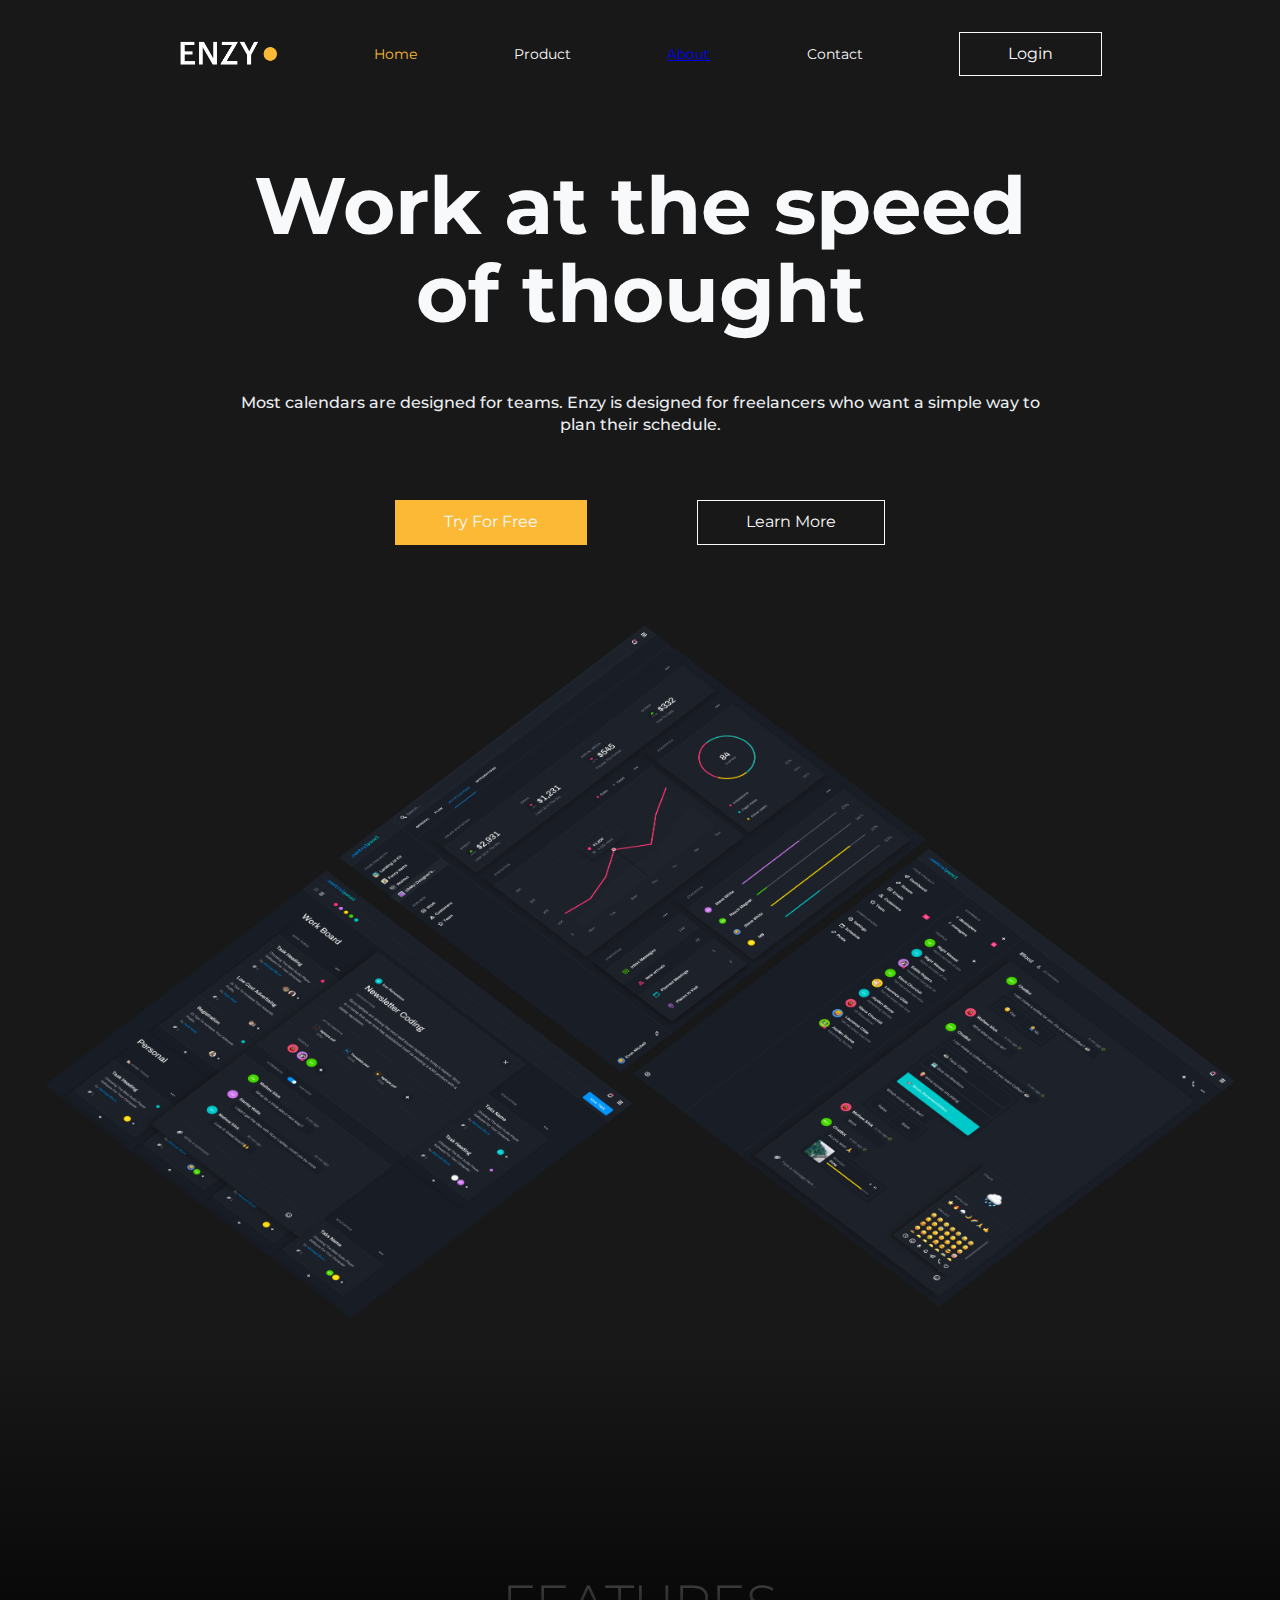
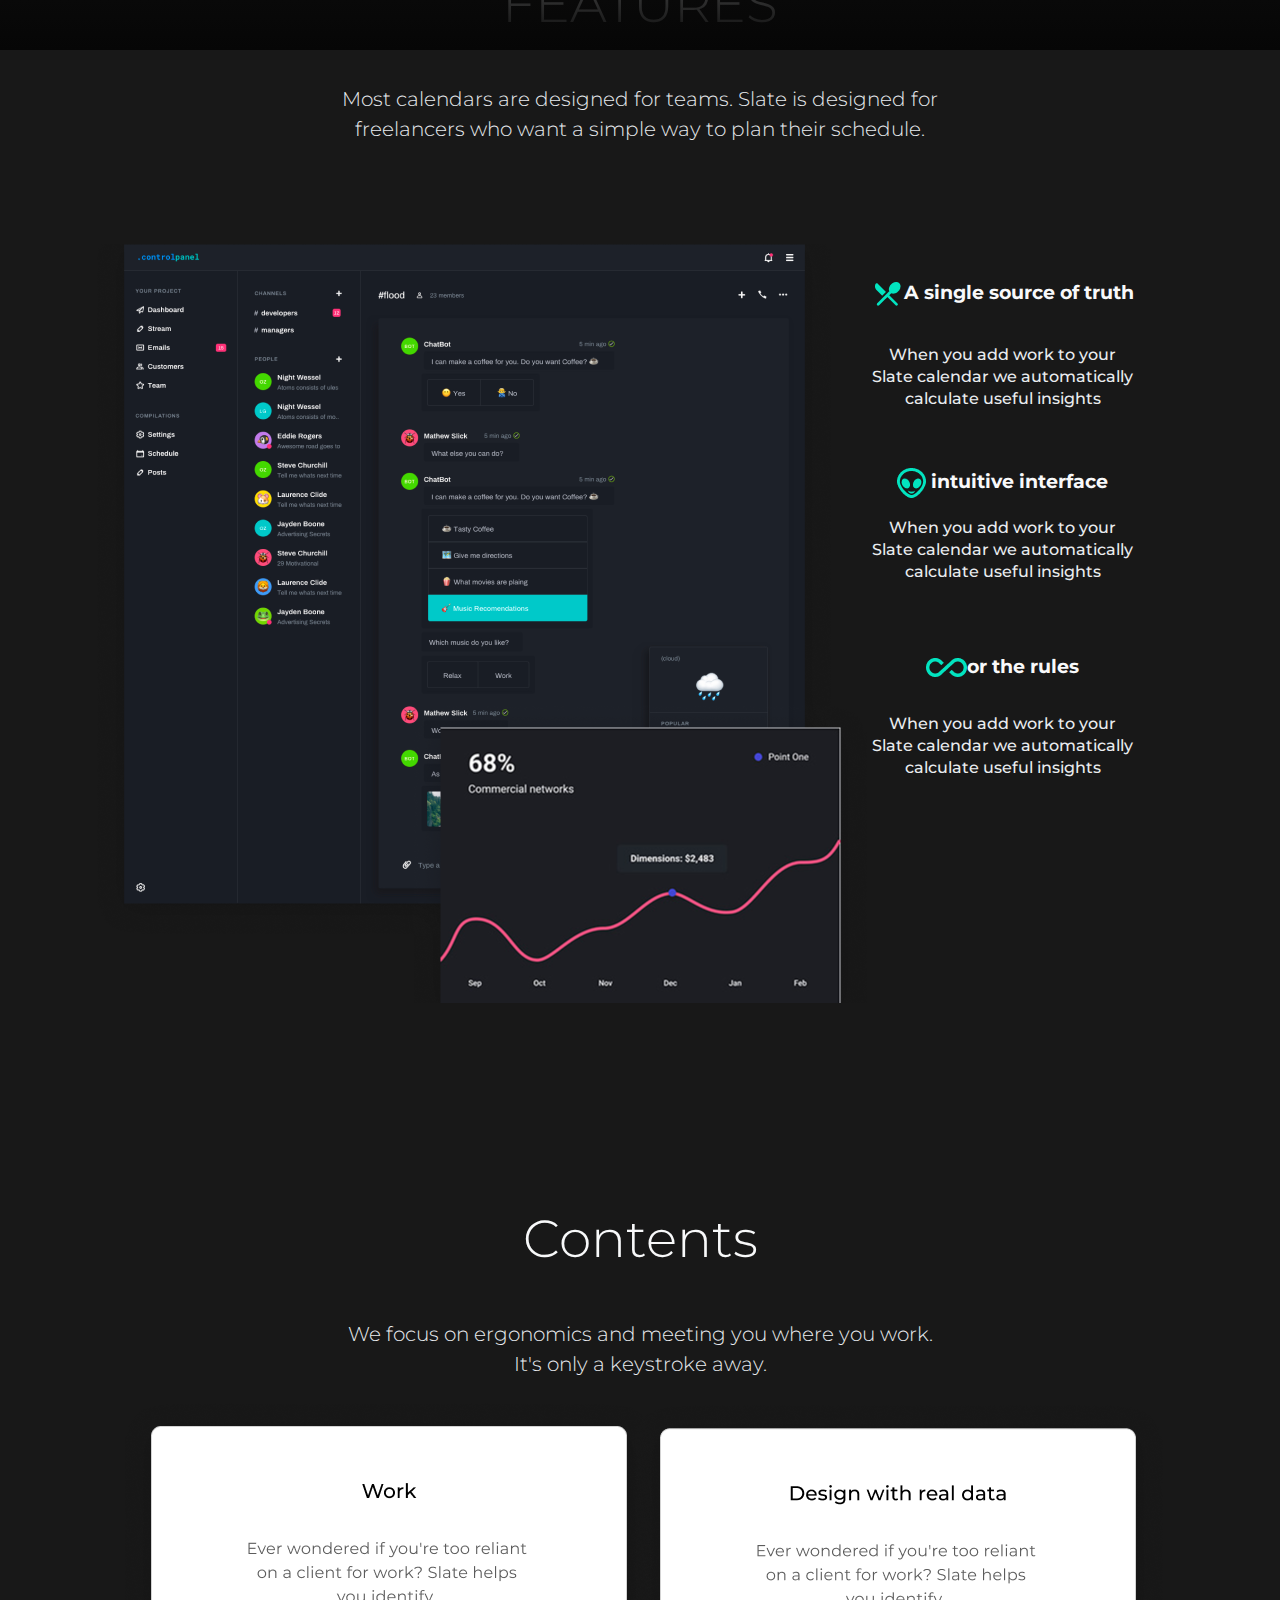
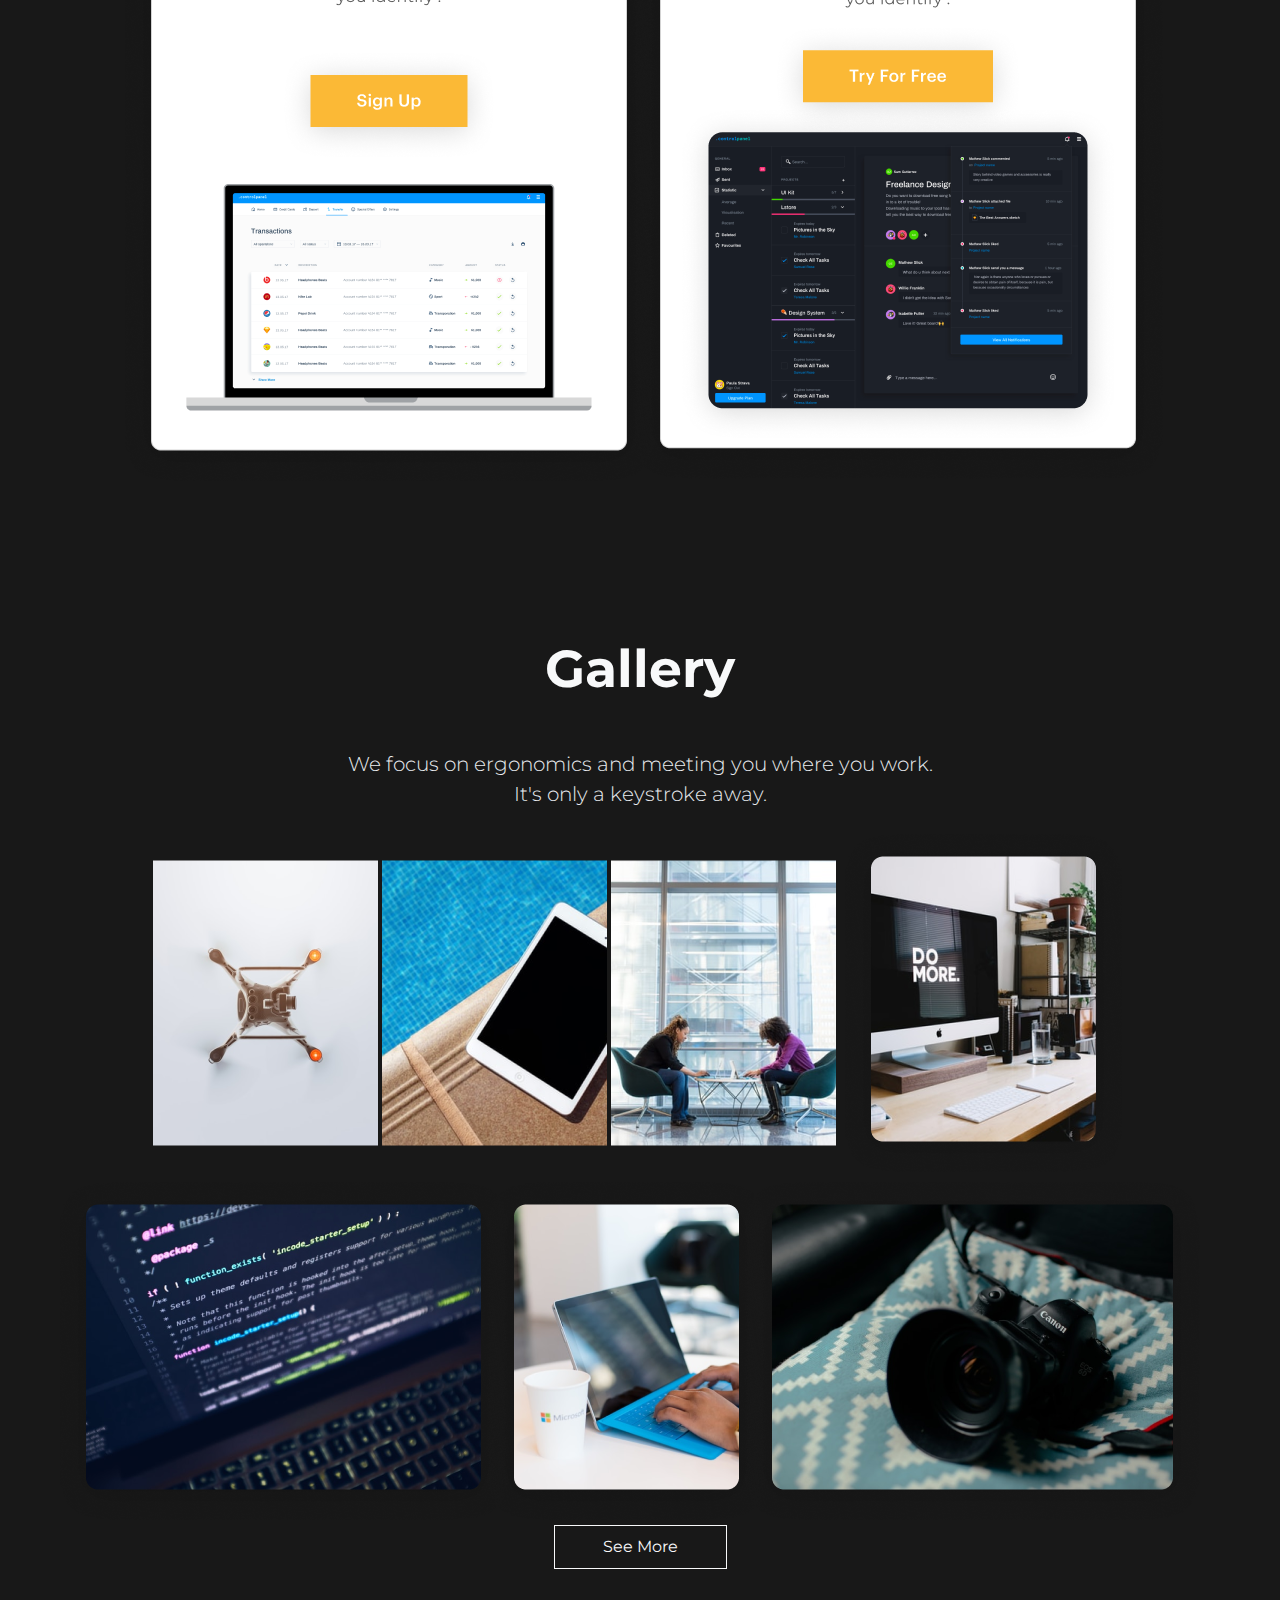
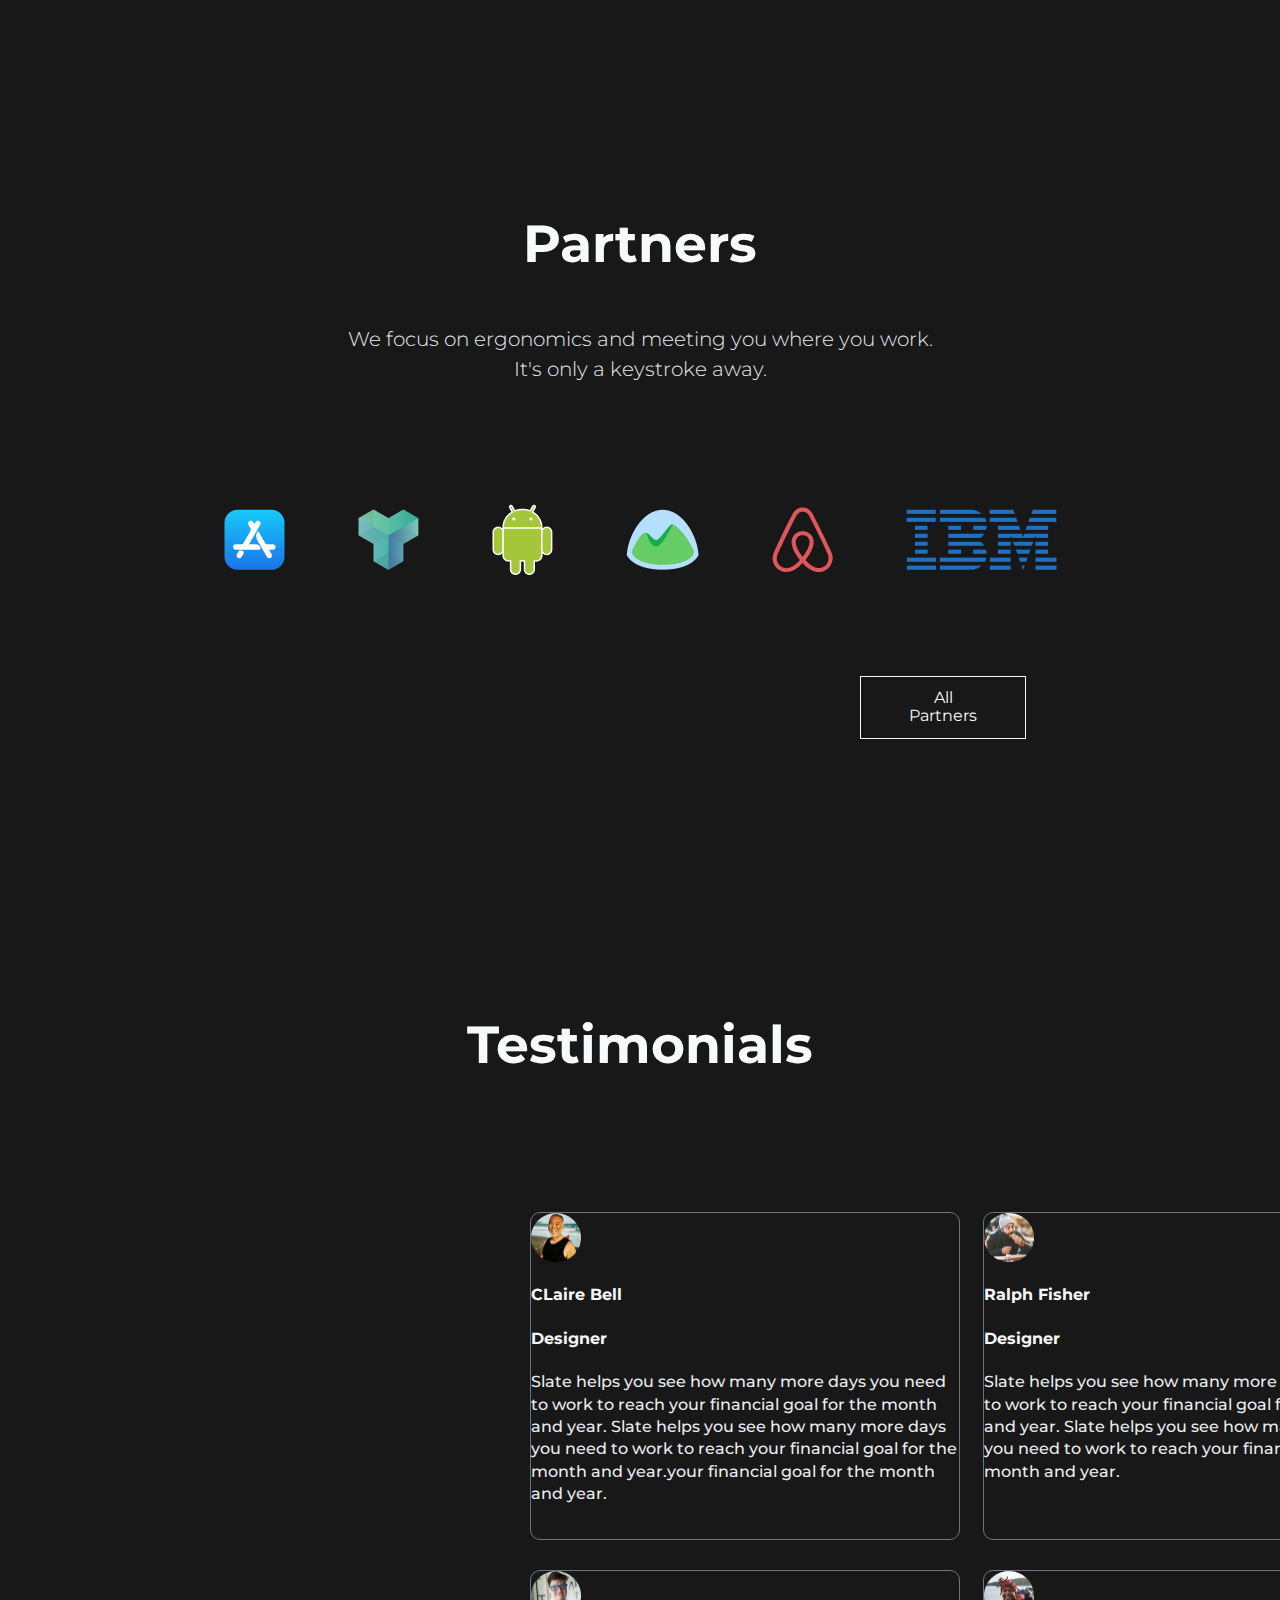
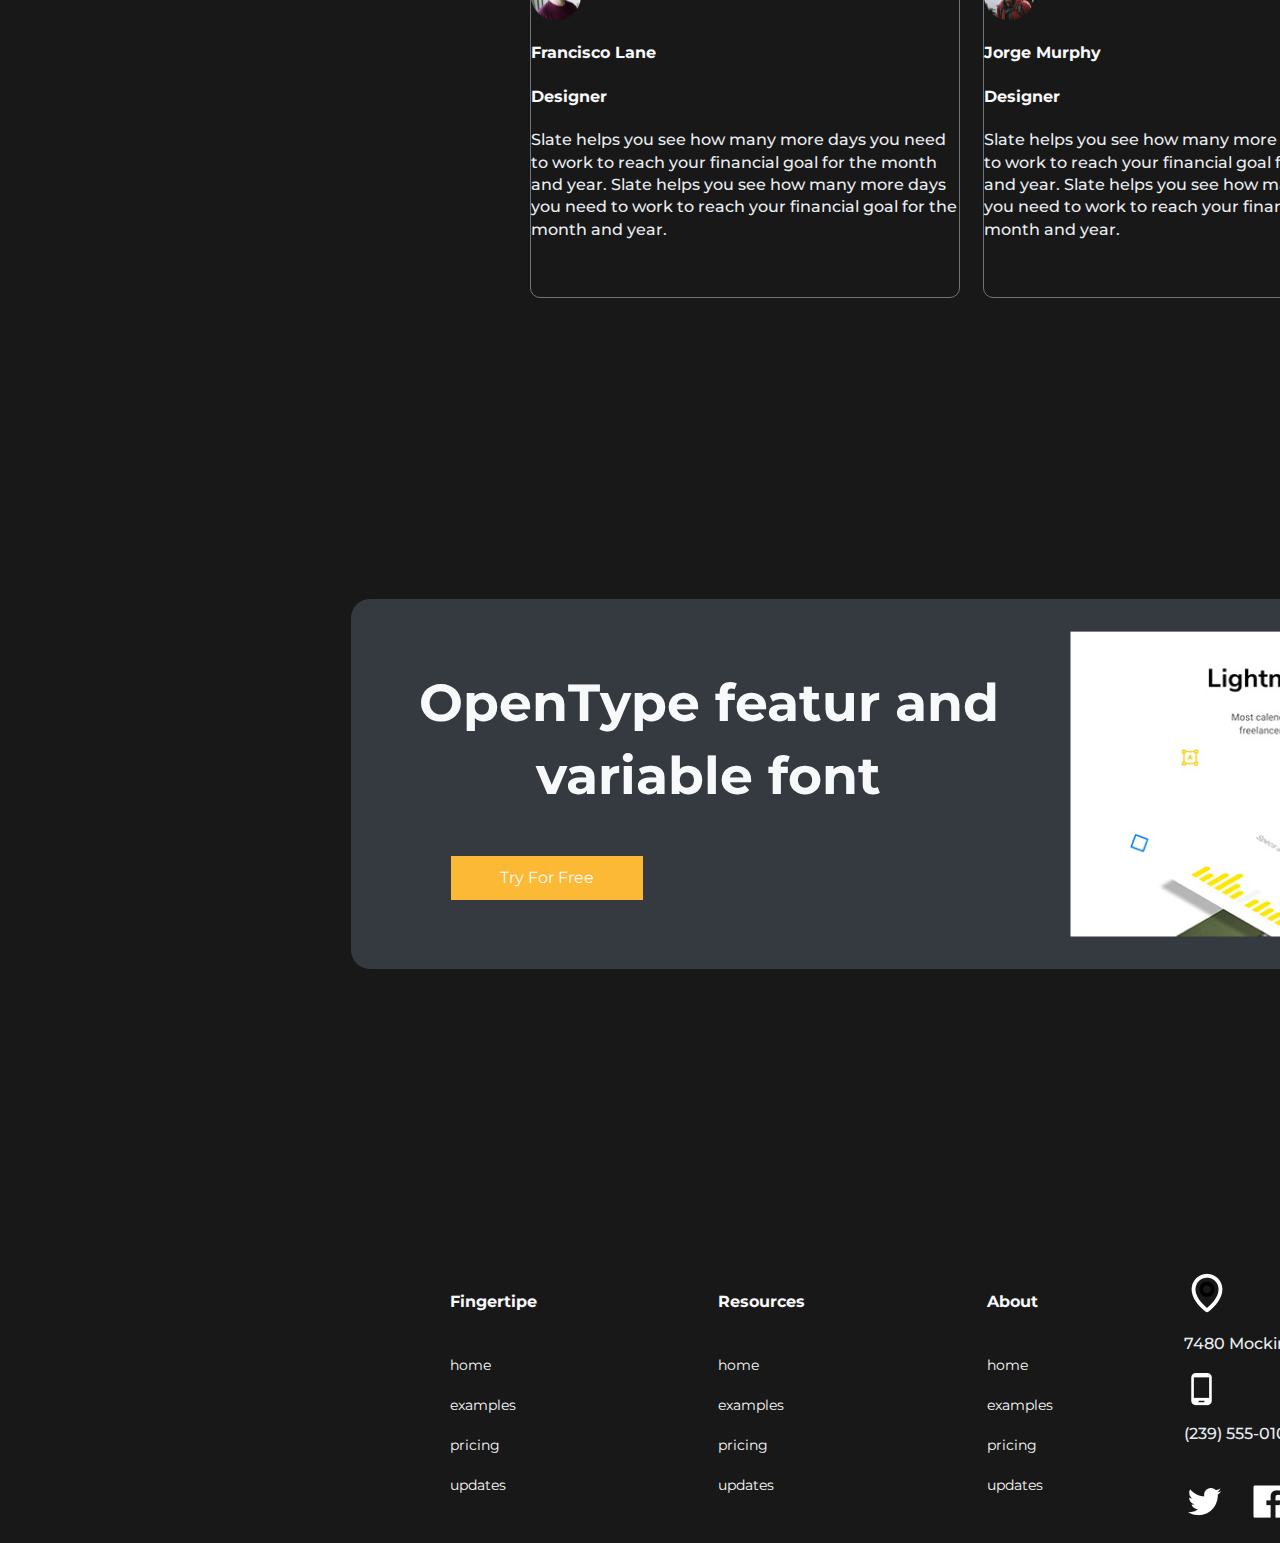
<file: index.html>
<!DOCTYPE html>
<html class="no-js" lang="">
  <head>
    <meta charset="utf-8" />
    <title>ENZY Product Showcase</title>
    <meta
      name="description"
      content="The Best Product that you have ever seen. Buy now for 40 Bitcoins from Elon Musk."
    />
    <meta name="viewport" content="width=device-width, initial-scale=1" />

    <meta property="og:title" content="" />
    <meta property="og:type" content="" />
    <meta property="og:url" content="" />
    <meta property="og:image" content="" />

    <link rel="manifest" href="site.webmanifest" />
    <link rel="apple-touch-icon" href="icon.png" />
    <!-- Place favicon.ico in the root directory -->

    <link rel="stylesheet" href="css/normalize.css" />
    <link rel="stylesheet" href="css/main.css" />
    <link rel="stylesheet" href="css/enzy.css" />
  </head>

  <body>
    <div class="nav-container flex">
      <div class="nav flex">
        <a><img class="logo" src="./img/logo.png" /></a>
        <a class="active">Home</a>
        <a>Product</a>
        <a href="./about.html">About</a>
        <a>Contact</a>
        <button>Login</button>
      </div>
    </div>
    <div class="hero-container">
      <h1>Work at the speed of thought</h1>
      <p>
        Most calendars are designed for teams. Enzy is designed for freelancers
        who want a simple way to plan their schedule.
      </p>
      <div class="cta-buttons flex">
        <button class="primary">Try For Free</button>
        <button>Learn More</button>
      </div>
    </div>
    <div class="landing-flair">
      <img class="landing" src="./img/landing-screens.png" />
      <div class="overlay"></div>
    </div>
    <div class="features-container">
      <h2>FEATURES</h2>
      <p>
        Most calendars are designed for teams. Slate is designed for
        <br />freelancers who want a simple way to plan their schedule.
      </p>
    </div>
    <div class="features-box">
      <img src="./img/Frame 19.png" />
      <div>
        <h3>
          <img src="./img/ic_round-restaurant-menu.png" />A single source of
          truth
        </h3>
        <p>
          When you add work to your<br />
          Slate calendar we automatically<br />
          calculate useful insights
        </p>
        <br />
        <h3><img src="./img/Vector.png" /> intuitive interface</h3>
        <p>
          When you add work to your<br />
          Slate calendar we automatically<br />
          calculate useful insights
        </p>
        <br />
        <h3><img src="./img/mdi_all-inclusive.png" />or the rules</h3>
        <p>
          When you add work to your<br />
          Slate calendar we automatically<br />
          calculate useful insights
        </p>
      </div>
    </div>
    <div class="contents-container">
      <h2>Contents</h2>
      <p>
        We focus on ergonomics and meeting you where you work.<br />
        It's only a keystroke away.
      </p>
      <img src="./img/Cards.png" />
    </div>
    <div class="gallery-box">
      <h2>Gallery</h2>
      <p>
        We focus on ergonomics and meeting you where you work. <br />It's only a
        keystroke away.
      </p>
      <img src="./img/Rectangle 1.png" />
      <img src="./img/Rectangle 1 (1).png" />
      <img src="./img/Rectangle 1 (2).png" />
      <img src="./img/Card.png" />
      <img class="cards" src="./img/Cards (1).png" />
      <button>See More</button>
    </div>
    <div class="partners-container">
      <h2>Partners</h2>
      <p>
        We focus on ergonomics and meeting you where you work.<br />
        It's only a keystroke away.
      </p>
      <img class="band-img" src="./img/Brands.png" />
    </div>
    <button class="button-center">All Partners</button>

    <h2>Testimonials</h2>
    <div class="designer">
      <div class="row">
        <div class="info">
          <img src="./img/avatar.png" />
          <h4>CLaire Bell</h4>
          <h4>Designer</h4>
          <p>
            Slate helps you see how many more days you need to work to reach
            your financial goal for the month and year. Slate helps you see how
            many more days you need to work to reach your financial goal for the
            month and year.your financial goal for the month and year.
          </p>
        </div>
        <div class="info">
          <img src="./img/avatar (1).png" />
          <h4>Francisco Lane</h4>
          <h4>Designer</h4>
          <p>
            Slate helps you see how many more days you need to work to reach
            your financial goal for the month and year. Slate helps you see how
            many more days you need to work to reach your financial goal for the
            month and year.
          </p>
        </div>
      </div>
      <div class="row">
        <div class="info">
          <img src="./img/avatar (2).png" />
          <h4>Ralph Fisher</h4>
          <h4>Designer</h4>
          <p>
            Slate helps you see how many more days you need to work to reach
            your financial goal for the month and year. Slate helps you see how
            many more days you need to work to reach your financial goal for the
            month and year.
          </p>
        </div>
        <div class="info">
          <img src="./img/avatar (3).png" />
          <h4>Jorge Murphy</h4>
          <h4>Designer</h4>
          <p>
            Slate helps you see how many more days you need to work to reach
            your financial goal for the month and year. Slate helps you see how
            many more days you need to work to reach your financial goal for the
            month and year.
          </p>
        </div>
      </div>
    </div>
    <div class="grey-box">
      <div>
        <h2>OpenType featur and variable font</h2>
        <button class="primary">Try For Free</button>
      </div>
      <div>
        <img src="./img/Line Chart 1.png" />
      </div>
    </div>
    <div class="contact">
      <div class="contact-list">
        <h4>Fingertipe</h4>
        <a>home</a>
        <a>examples</a>
        <a>pricing</a>
        <a>updates</a>
      </div>
      <div class="contact-list">
        <h4>Resources</h4>
        <a>home</a>
        <a>examples</a>
        <a>pricing</a>
        <a>updates</a>
      </div>
      <div class="contact-list">
        <h4>About</h4>
        <a>home</a>
        <a>examples</a>
        <a>pricing</a>
        <a>updates</a>
      </div>
      <div class="location">
        <div>
          <img src="./img/bx_bx-map.png" />
          <p>7480 Mockingbird Hill undefined</p>
        </div>
        <div>
          <img src="./img/ic_baseline-phone-android.png" />
          <p>(239) 555-0108</p>
        </div>
        <div>
          <img src="./img/social media.png" />
        </div>
      </div>
    </div>
  </body>
</html>
</file>
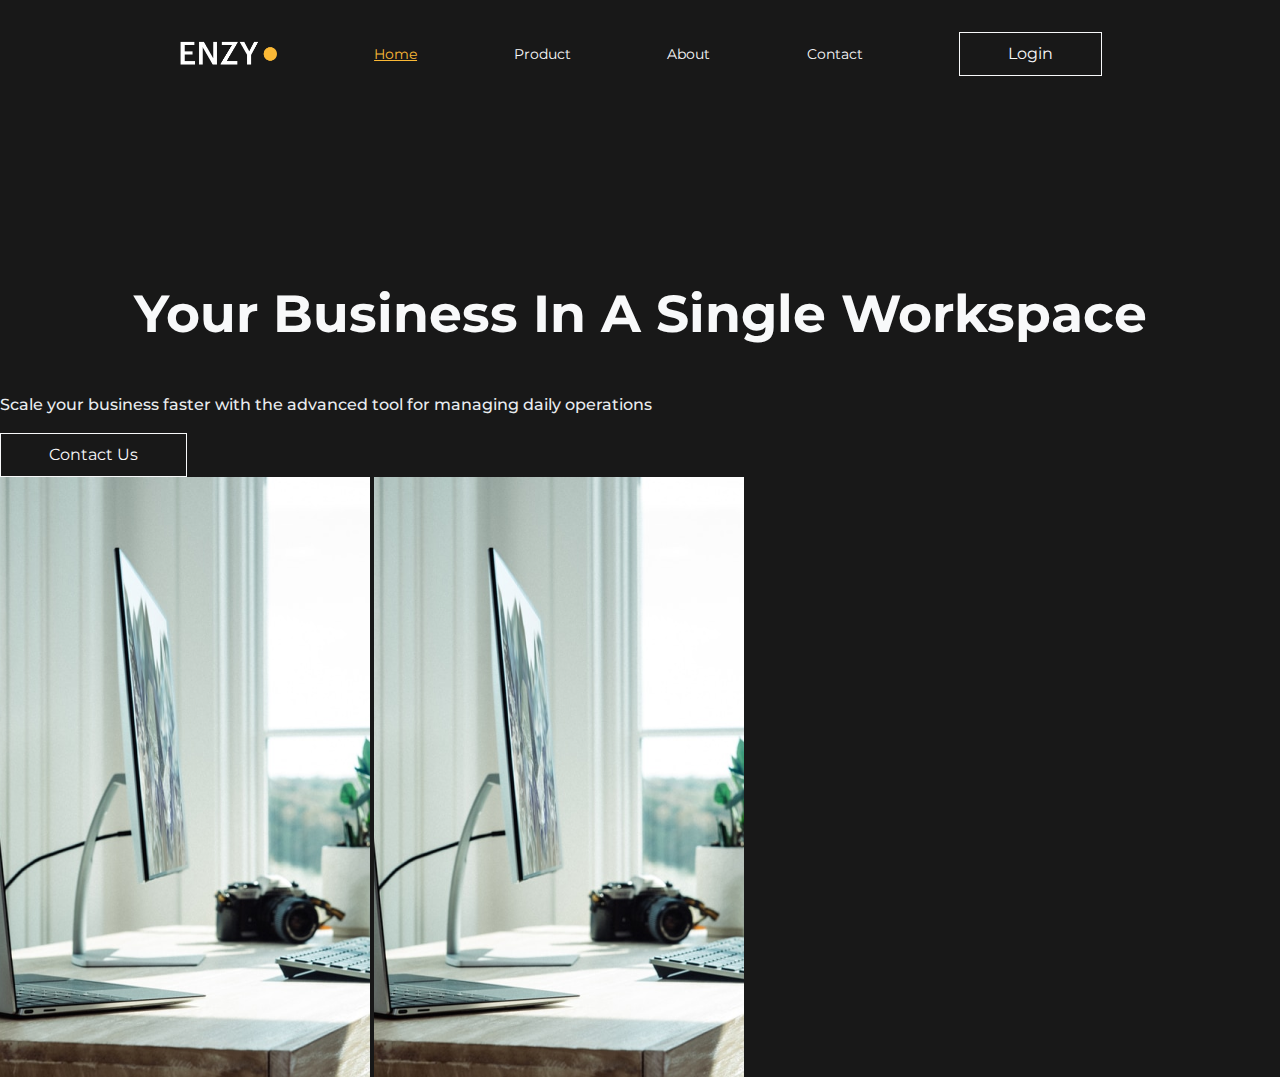
<file: about.html>
<!DOCTYPE html>
<html class="no-js" lang="">
  <head>
    <meta charset="utf-8" />
    <title>ENZY Product Showcase Part 2</title>
    <meta
      name="description"
      content="The Best Product that you have ever seen. Buy now for 40 Bitcoins from Elon Musk."
    />
    <meta name="viewport" content="width=device-width, initial-scale=1" />

    <meta property="og:title" content="" />
    <meta property="og:type" content="" />
    <meta property="og:url" content="" />
    <meta property="og:image" content="" />

    <link rel="manifest" href="site.webmanifest" />
    <link rel="apple-touch-icon" href="icon.png" />
    <!-- Place favicon.ico in the root directory -->

    <link rel="stylesheet" href="css/normalize.css" />
    <link rel="stylesheet" href="css/main.css" />
    <link rel="stylesheet" href="css/enzy.css" />
  </head>
  
  <body>
    <div class="nav-container flex">
        <div class="nav flex">
          <a><img class="logo" src="./img/logo.png" /></a>
          <a href="./index.html" class="active">Home</a>
          <a>Product</a>
          <a>About</a>
          <a>Contact</a>
          <button>Login</button>
        </div>
    </div>
    <div>
        <div>
          <h2>Your Business In A Single Workspace</h2>
        </div>
        <div>
          <p>Scale your business faster with the advanced tool for managing daily operations</p>
        </div>
        <div>
          <button>Contact Us</button>
        </div>
        <img src="./img/Rectangle 240.png">
        <img src="./img/Rectangle 240.png">
    </div>
  </body>
</file>
<file: css/main.css>
/*! HTML5 Boilerplate v8.0.0 | MIT License | https://html5boilerplate.com/ */

/* main.css 2.1.0 | MIT License | https://github.com/h5bp/main.css#readme */
/*
 * What follows is the result of much research on cross-browser styling.
 * Credit left inline and big thanks to Nicolas Gallagher, Jonathan Neal,
 * Kroc Camen, and the H5BP dev community and team.
 */

/* ==========================================================================
   Base styles: opinionated defaults
   ========================================================================== */

html {
  color: #222;
  font-size: 1em;
  line-height: 1.4;
}

/*
 * Remove text-shadow in selection highlight:
 * https://twitter.com/miketaylr/status/12228805301
 *
 * Vendor-prefixed and regular ::selection selectors cannot be combined:
 * https://stackoverflow.com/a/16982510/7133471
 *
 * Customize the background color to match your design.
 */

::-moz-selection {
  background: #b3d4fc;
  text-shadow: none;
}

::selection {
  background: #b3d4fc;
  text-shadow: none;
}

/*
 * A better looking default horizontal rule
 */

hr {
  display: block;
  height: 1px;
  border: 0;
  border-top: 1px solid #ccc;
  margin: 1em 0;
  padding: 0;
}

/*
 * Remove the gap between audio, canvas, iframes,
 * images, videos and the bottom of their containers:
 * https://github.com/h5bp/html5-boilerplate/issues/440
 */

audio,
canvas,
iframe,
img,
svg,
video {
  vertical-align: middle;
}

/*
 * Remove default fieldset styles.
 */

fieldset {
  border: 0;
  margin: 0;
  padding: 0;
}

/*
 * Allow only vertical resizing of textareas.
 */

textarea {
  resize: vertical;
}

/* ==========================================================================
   Author's custom styles
   ========================================================================== */

/* ==========================================================================
   Helper classes
   ========================================================================== */

/*
 * Hide visually and from screen readers
 */

.hidden,
[hidden] {
  display: none !important;
}

/*
 * Hide only visually, but have it available for screen readers:
 * https://snook.ca/archives/html_and_css/hiding-content-for-accessibility
 *
 * 1. For long content, line feeds are not interpreted as spaces and small width
 *    causes content to wrap 1 word per line:
 *    https://medium.com/@jessebeach/beware-smushed-off-screen-accessible-text-5952a4c2cbfe
 */

.sr-only {
  border: 0;
  clip: rect(0, 0, 0, 0);
  height: 1px;
  margin: -1px;
  overflow: hidden;
  padding: 0;
  position: absolute;
  white-space: nowrap;
  width: 1px;
  /* 1 */
}

/*
 * Extends the .sr-only class to allow the element
 * to be focusable when navigated to via the keyboard:
 * https://www.drupal.org/node/897638
 */

.sr-only.focusable:active,
.sr-only.focusable:focus {
  clip: auto;
  height: auto;
  margin: 0;
  overflow: visible;
  position: static;
  white-space: inherit;
  width: auto;
}

/*
 * Hide visually and from screen readers, but maintain layout
 */

.invisible {
  visibility: hidden;
}

/*
 * Clearfix: contain floats
 *
 * For modern browsers
 * 1. The space content is one way to avoid an Opera bug when the
 *    `contenteditable` attribute is included anywhere else in the document.
 *    Otherwise it causes space to appear at the top and bottom of elements
 *    that receive the `clearfix` class.
 * 2. The use of `table` rather than `block` is only necessary if using
 *    `:before` to contain the top-margins of child elements.
 */

.clearfix::before,
.clearfix::after {
  content: " ";
  display: table;
}

.clearfix::after {
  clear: both;
}

/* ==========================================================================
   EXAMPLE Media Queries for Responsive Design.
   These examples override the primary ('mobile first') styles.
   Modify as content requires.
   ========================================================================== */

@media only screen and (min-width: 35em) {
  /* Style adjustments for viewports that meet the condition */
}

@media print,
  (-webkit-min-device-pixel-ratio: 1.25),
  (min-resolution: 1.25dppx),
  (min-resolution: 120dpi) {
  /* Style adjustments for high resolution devices */
}

/* ==========================================================================
   Print styles.
   Inlined to avoid the additional HTTP request:
   https://www.phpied.com/delay-loading-your-print-css/
   ========================================================================== */

@media print {
  *,
  *::before,
  *::after {
    background: #fff !important;
    color: #000 !important;
    /* Black prints faster */
    box-shadow: none !important;
    text-shadow: none !important;
  }

  a,
  a:visited {
    text-decoration: underline;
  }

  a[href]::after {
    content: " (" attr(href) ")";
  }

  abbr[title]::after {
    content: " (" attr(title) ")";
  }

  /*
   * Don't show links that are fragment identifiers,
   * or use the `javascript:` pseudo protocol
   */
  a[href^="#"]::after,
  a[href^="javascript:"]::after {
    content: "";
  }

  pre {
    white-space: pre-wrap !important;
  }

  pre,
  blockquote {
    border: 1px solid #999;
    page-break-inside: avoid;
  }

  /*
   * Printing Tables:
   * https://web.archive.org/web/20180815150934/http://css-discuss.incutio.com/wiki/Printing_Tables
   */
  thead {
    display: table-header-group;
  }

  tr,
  img {
    page-break-inside: avoid;
  }

  p,
  h2,
  h3 {
    orphans: 3;
    widows: 3;
  }

  h2,
  h3 {
    page-break-after: avoid;
  }
}
</file>
<file: css/enzy.css>
@import url("https://fonts.googleapis.com/css2?family=Montserrat:wght@500;600;700&display=swap");

:root {
  /* GRAY SCALE*/
  --gray-800: #343a40;
  --gray-700: #495057;
  --gray-600: #6c757d;
  --gray-500: #adb5bd;
  --gray-400: #ced4da;
  --gray-300: #dee2e6;
  --gray-200: #e9ecef;
  --gray-100: #f8f9fa;

  --primary: #fbb936;
  --background: #181818;
}
html {
  font-family: "Montserrat", sans-serif;
}
body {
  background: var(--background);
  color: var(--gray-100);
}
button {
  padding: 0.75em 3em;
  background: transparent;
  border: solid 1px var(--gray-100);
  color: var(--gray-100);
  cursor: pointer;
  transition: ease 1s;
}
button:hover {
  color: var(--primary);
  border-color: var(--primary);
}
h2 {
  text-align: center;
  font-size: 52px;
  margin-top: 170px;

}
a {
  font-size: 0.9em;
}
a.active {
  color: var(--primary);
}
.fixed-container {
  max-width: 925px;
}
.flex {
  display: flex;
}
.vertical {
  flex-direction: column;
}
.justify-center {
  justify-content: center;
}
.logo {
  max-width: 100px;
}
.nav-container {
  justify-content: center;
  padding: 2em 1em;
}
.nav {
  max-width: 925px;
  flex: 1;
  justify-content: space-between;
  align-items: center;
}

.hero-container {
  margin: auto;
  text-align: center;
  max-width: 800px;
  margin-bottom: 5em;
}
.hero-container h1 {
  font-size: 80px;
  line-height: 1.1em;
}
.hero-container p {
  color: var(--gray-200);
  font-weight: 500;
}
.cta-buttons {
  margin: auto;
  margin-top: 4em;
  justify-content: space-around;
  max-width: 600px;
}
button.primary {
  background-color: var(--primary);
  color: var(--gray-100);
  border-color: var(--primary);
}
img.landing {
  max-width: 100%;
}
.overlay {
  position: absolute;
  height: 300px;
  width: 100%;
  position: absolute;
  bottom: -750px;
  left: 0px;
  background-image: linear-gradient(0deg, #060606, transparent);
}
.features-container {
  margin: auto;
  text-align: center;
  max-width: 1400px;
  max-height: 980px;
  margin-top: 2em;
  
}
.features-container h2 {
  font-size: 52px;
  font-weight: 300;
  margin-top: 250px;
}
.features-container p {
  color: var(--gray-200);
  font-weight: 300;
  font-size: 20px;
  line-height: 30px;
  display: flex;
  flex-direction: column;
}
.features-container h3{
  font-size: 20px;
  display: flex;
  flex-direction: column;

  }
.features-box{
  max-width: 1105px;
  max-height: 759px;
  margin: auto;
  margin-top: 100px;
  text-align: center;
  display: flex;

}
.contents-container{
  margin: auto;
  max-width: 950px;
  max-height: 830px;
text-align: center;
}
.contents-container h2{
  font-size: 52px;
  font-weight: 300;
  margin-top: 200px;
}
.contents-container p {
  color: var(--gray-200);
  font-weight: 300;
  font-size: 20px;
  line-height: 30px;
}
.contents-container img {
margin-left: -45px;
}
.gallery-box {
  margin: auto;
  max-width: 1050px;
  max-height: 900px;
  text-align: center;

}
.gallery-box h2 {
  font-size: 52px;
  font-weight: 300px;
  margin-top: 200px;

}
.gallery-box p {
  color: var(--gray-200);
  font-weight: 300;
  font-size: 20px;
  line-height: 30px;
}
.cards {
  margin-left: -60px;
}
.partners-container {
  max-width: 1400px;
  max-height: 450px;
  text-align: center;
  margin: auto;
  margin-top: 275px;
}
.partners-container h2 {
  font-size: 52px;
  font-weight: 300px;
}
.partners-container p {
  color: var(--gray-200);
  font-weight: 300;
  font-size: 20px;
  line-height: 30px;
}
.band-img {
  margin-top: 100px;
}
.button-center {
  position: relative;
  margin: 100px 860px;

}
.designer {
  width: 883px;
  display: flex;
  flex-direction: row;
  justify-content: space-between;
  margin-top: 100px;
  margin-left: 530px;
}
.card {
  width: 430px;
  height: 652px;
  margin-bottom: 30px;

}0
.card p {
  font-size: 16px;
  line-height: 24px;
}
.info {
  width: 430px;
  height: 328px;
  border: solid 1px var(--gray-600);
  box-sizing: border-box;
  border-radius: 10px;
  background-color: transparent;
  margin-top: 30px;
 
}
.info-two {
  width: 430px;
  height: 300px;
  border: solid 1px var(--gray-600);
  box-sizing: border-box;
  border-radius: 10px;
  background-color: transparent;
  margin-top: 30px;
}
.info img {
  height: 50px;
  width: 50px;
}
.grey-box {
  display: flex;
  flex-direction: row;
  align-items: center;
  position: static;
  height: 370px;
  width: 1300px;
  max-width: 1300px;
  max-height: 390px;
  background-color: #343a40;
  border: solid 1px var(--background);
  border-radius: 20px;
  margin: 300px 350px;
  
}
.grey-box button {
  margin-left: 100px;
  margin-bottom: 170px;
  
}
.grey-box img {

}
.contact {
  width: 1050px;
  height: 223px;
  max-width: 1050px;
  max-height: 223px;
  margin-left: 400px;
  display: flex;
  flex-direction: row;
  justify-content: space-between;
  align-items: flex-start;
  

}
.contact-list {
  max-width: 121px;
  max-height: 223px;
  display: flex;
  flex-direction: column;
  align-items: flex-start;
  justify-content: space-between;
  margin: 0px 50px;
}
.contact-list h4 {
  display: flex;
  flex-direction: row;
  justify-content: space-between;

}
.contact-list a {
  display: flex;
  flex-direction: row;
  margin-top: 20px;
}
.location {
  justify-content: space-between;

}

/********** second page *********************************/

p {
  color: var(--gray-200);
  font-weight: 500;
}
.top-container {
  max-width: 690px;

}
</file>
